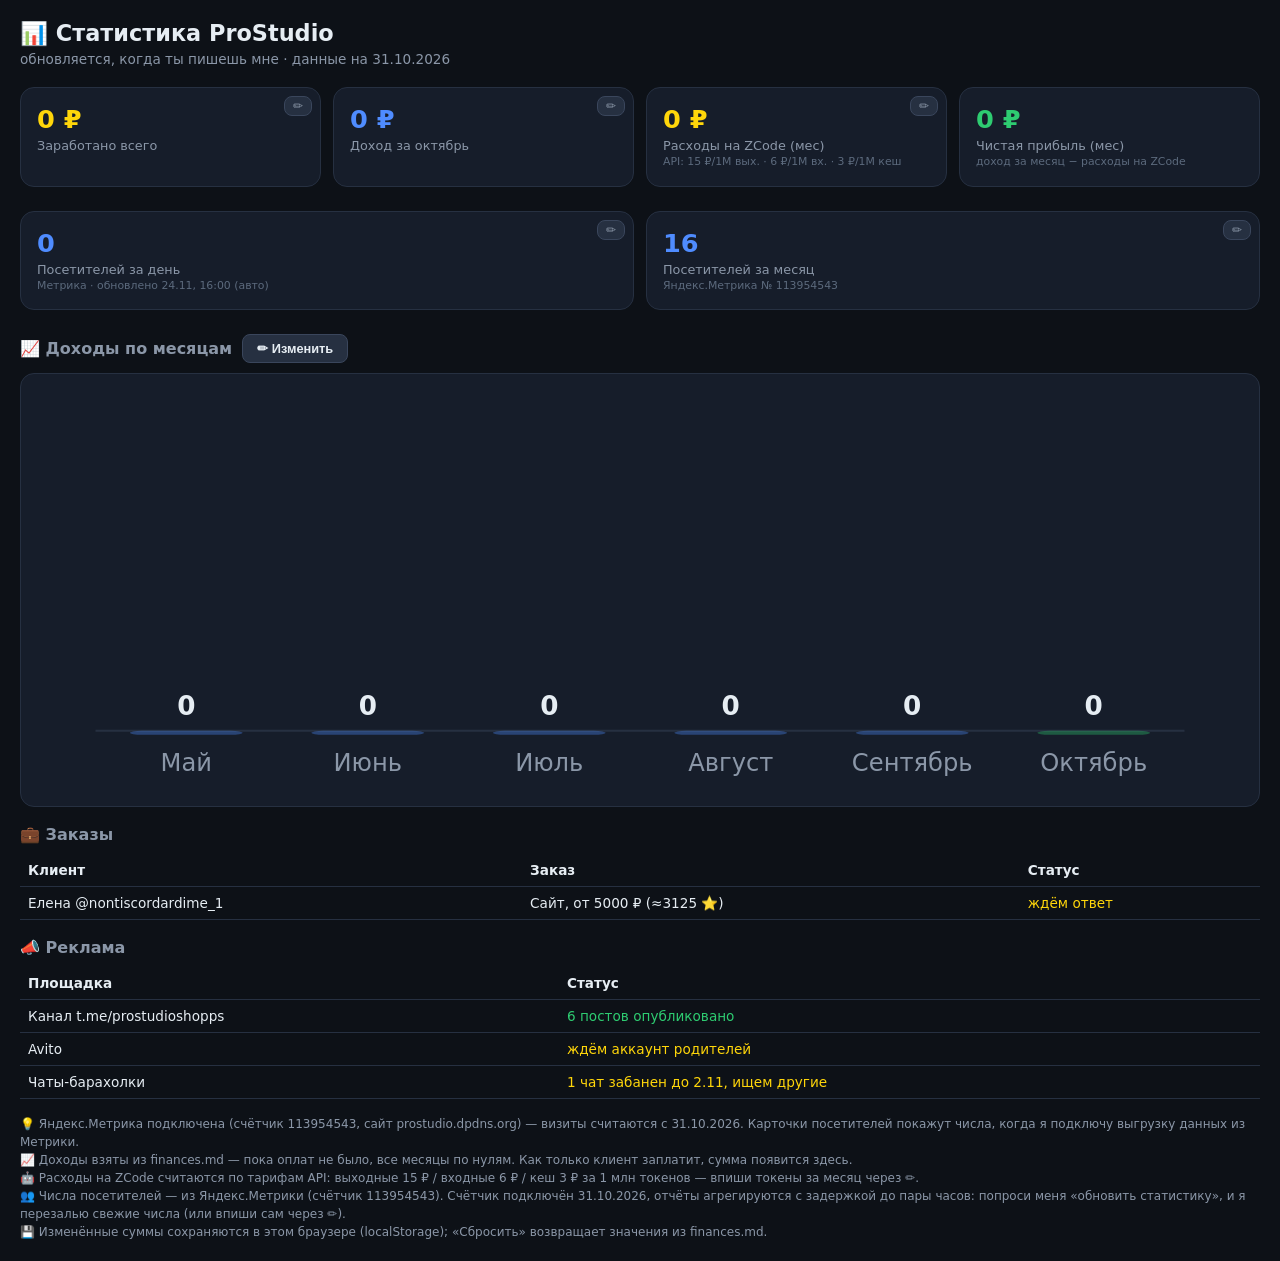
<file: stats-8729215207.html>
<!DOCTYPE html>
<html lang="ru">
<head>
<meta charset="UTF-8">
<meta name="viewport" content="width=device-width, initial-scale=1.0">
<meta name="robots" content="noindex">
<title>ProStudio · Статистика</title>
<!-- Yandex.Metrika: отдельный счётчик только для страницы статистики -->
<script type="text/javascript">
  (function(m,e,t,r,i,k,a){m[i]=m[i]||function(){(m[i].a=m[i].a||[]).push(arguments)};m[i].l=1*new Date();
  for(var j=0;j<document.scripts.length;j++){if(document.scripts[j].src===r){return;}}
  k=e.createElement(t),a=e.getElementsByTagName(t)[0],k.async=1,k.src=r,a.parentNode.insertBefore(k,a)})
  (window, document, "script", "https://mc.yandex.ru/metrika/tag.js?id=113955172", "ym");
  ym(113955172, "init", { clickmap:true, trackLinks:true, accurateTrackBounce:true });
</script>
<noscript><div><img src="https://mc.yandex.ru/watch/113955172" style="position:absolute;left:-9999px" alt=""></div></noscript>
<!-- /Yandex.Metrika -->
<style>
  * { margin:0; padding:0; box-sizing:border-box; }
  body { font-family:"Segoe UI",system-ui,sans-serif; background:#0d1117; color:#e6edf3; padding:20px; }
  h1 { font-size:1.4rem; margin-bottom:4px; } .sub{color:#8b97a8;font-size:.85rem;margin-bottom:20px;}
  .grid { display:grid; grid-template-columns:repeat(auto-fit,minmax(150px,1fr)); gap:12px; margin-bottom:24px; }
  .card { background:#161d2a; border:1px solid #263041; border-radius:14px; padding:16px; position:relative; }
  .card .num { font-size:1.6rem; font-weight:800; }
  .card .lbl { color:#8b97a8; font-size:.8rem; margin-top:4px; }
  .card .hint { color:#5c6a7d; font-size:.68rem; margin-top:2px; line-height:1.35; }
  .green{color:#2ecc71}.blue{color:#4f8cff}.yellow{color:#ffd60a}.red{color:#ff5c5c}
  h2 { font-size:1rem; margin:18px 0 10px; color:#8b97a8; display:flex; align-items:center; gap:10px; }
  table { width:100%; border-collapse:collapse; font-size:.85rem; }
  td,th { padding:8px; border-bottom:1px solid #263041; text-align:left; }
  .st-ok{color:#2ecc71}.st-wait{color:#ffd60a}
  .note { color:#8b97a8; font-size:.75rem; margin-top:16px; line-height:1.5; }
  .edit { position:absolute; top:8px; right:8px; background:#263041; border:1px solid #3a465c; color:#8b97a8;
          border-radius:8px; padding:2px 8px; font-size:.75rem; cursor:pointer; }
  .edit:hover { color:#e6edf3; border-color:#4f8cff; }
  .btn { background:#263041; border:1px solid #3a465c; color:#e6edf3; border-radius:8px; padding:6px 14px;
         font-size:.8rem; cursor:pointer; font-weight:600; }
  .btn:hover { border-color:#4f8cff; }
  .btn.save { background:#1d3a2a; border-color:#2ecc71; color:#2ecc71; }
  .btn.danger { color:#ff5c5c; border-color:#5c3030; }
  #panel { background:#161d2a; border:1px solid #263041; border-radius:14px; padding:16px; margin-bottom:20px; }
  #panel h3 { font-size:.85rem; color:#8b97a8; margin:12px 0 8px; }
  #panel h3:first-child { margin-top:0; }
  .prow { display:flex; flex-wrap:wrap; gap:10px; }
  .prow label { display:flex; flex-direction:column; gap:4px; font-size:.75rem; color:#8b97a8; min-width:110px; flex:1; }
  .prow input { background:#0d1117; border:1px solid #263041; color:#e6edf3; border-radius:8px; padding:7px 9px; font-size:.85rem; width:100%; }
  .prow input:focus { outline:none; border-color:#4f8cff; }
  .pbtns { display:flex; gap:10px; margin-top:14px; }
  #chart-wrap { background:#161d2a; border:1px solid #263041; border-radius:14px; padding:14px; }
  #chart svg { width:100%; height:auto; display:block; }
</style>
</head>
<body>
<h1>📊 Статистика ProStudio</h1>
<div class="sub">обновляется, когда ты пишешь мне · данные на 31.10.2026</div>

<div class="grid">
  <div class="card"><button class="edit" data-focus="inp-earned" title="Изменить">✏</button>
    <div class="num yellow" id="num-earned">0 ₽</div><div class="lbl">Заработано всего</div></div>
  <div class="card"><button class="edit" data-focus="inp-mincome" title="Изменить">✏</button>
    <div class="num blue" id="num-mincome">0 ₽</div><div class="lbl">Доход за октябрь</div></div>
  <div class="card"><button class="edit" data-focus="inp-tin" title="Изменить">✏</button>
    <div class="num yellow" id="num-zcode">0 ₽</div><div class="lbl">Расходы на ZCode (мес)</div>
    <div class="hint">API: 15 ₽/1M вых. · 6 ₽/1M вх. · 3 ₽/1M кеш</div></div>
  <div class="card">
    <div class="num green" id="num-net">0 ₽</div><div class="lbl">Чистая прибыль (мес)</div>
    <div class="hint">доход за месяц − расходы на ZCode</div></div>
</div>

<div class="grid">
  <div class="card"><button class="edit" data-focus="inp-vday" title="Изменить">✏</button>
    <div class="num blue" id="num-vday">0</div><div class="lbl">Посетителей за день</div>
    <div class="hint" id="hint-vday">Яндекс.Метрика № 113954543</div></div>
  <div class="card"><button class="edit" data-focus="inp-vmonth" title="Изменить">✏</button>
    <div class="num blue" id="num-vmonth">0</div><div class="lbl">Посетителей за месяц</div>
    <div class="hint">Яндекс.Метрика № 113954543</div></div>
</div>

<div id="panel" hidden>
  <h3>📈 Доходы по месяцам (₽)</h3>
  <div class="prow" id="month-inputs"></div>
  <h3>👥 Посетители (из Яндекс.Метрики)</h3>
  <div class="prow">
    <label>За день<input type="number" min="0" id="inp-vday"></label>
    <label>За месяц<input type="number" min="0" id="inp-vmonth"></label>
  </div>
  <h3>🤖 Токены ZCode за октябрь (для расчёта расходов)</h3>  <div class="prow">
    <label>Входные токены<input type="number" min="0" id="inp-tin" placeholder="× 6 ₽/1M"></label>
    <label>Выходные токены<input type="number" min="0" id="inp-tout" placeholder="× 15 ₽/1M"></label>
    <label>Кеш-токены<input type="number" min="0" id="inp-tcache" placeholder="× 3 ₽/1M"></label>
  </div>
  <h3>💰 Заработано всего (₽)</h3>
  <div class="prow">
    <label>Сумма<input type="number" min="0" id="inp-earned"></label>
  </div>
  <div class="pbtns">
    <button class="btn save" id="btn-save">💾 Сохранить</button>
    <button class="btn" id="btn-close">Закрыть</button>
    <button class="btn danger" id="btn-reset">↺ Сбросить к finances.md</button>
  </div>
</div>

<h2>📈 Доходы по месяцам <button class="btn" id="btn-open-panel">✏ Изменить</button></h2>
<div id="chart-wrap"><div id="chart"></div></div>

<h2>💼 Заказы</h2>
<table>
  <tr><th>Клиент</th><th>Заказ</th><th>Статус</th></tr>
  <tr><td>Елена @nontiscordardime_1</td><td>Сайт, от 5000 ₽ (≈3125 ⭐)</td><td class="st-wait">ждём ответ</td></tr>
</table>

<h2>📣 Реклама</h2>
<table>
  <tr><th>Площадка</th><th>Статус</th></tr>
  <tr><td>Канал t.me/prostudioshopps</td><td class="st-ok">6 постов опубликовано</td></tr>
  <tr><td>Avito</td><td class="st-wait">ждём аккаунт родителей</td></tr>
  <tr><td>Чаты-барахолки</td><td class="st-wait">1 чат забанен до 2.11, ищем другие</td></tr>
</table>

<div class="note">💡 Яндекс.Метрика подключена (счётчик 113954543, сайт prostudio.dpdns.org) — визиты считаются с 31.10.2026. Карточки посетителей покажут числа, когда я подключу выгрузку данных из Метрики.<br>
📈 Доходы взяты из finances.md — пока оплат не было, все месяцы по нулям. Как только клиент заплатит, сумма появится здесь.<br>
🤖 Расходы на ZCode считаются по тарифам API: выходные 15 ₽ / входные 6 ₽ / кеш 3 ₽ за 1 млн токенов — впиши токены за месяц через ✏.<br>
👥 Числа посетителей — из Яндекс.Метрики (счётчик 113954543). Счётчик подключён 31.10.2026, отчёты агрегируются с задержкой до пары часов: попроси меня «обновить статистику», и я перезалью свежие числа (или впиши сам через ✏).<br>
💾 Изменённые суммы сохраняются в этом браузере (localStorage); «Сбросить» возвращает значения из finances.md.</div>

<script>
(function(){
  var CUR = "2026-10";
  var MONTHS = [["2026-05","Май"],["2026-06","Июнь"],["2026-07","Июль"],["2026-08","Август"],["2026-09","Сентябрь"],["2026-10","Октябрь"]];
  var PRICE = { out: 15, in: 6, cache: 3 }; // ₽ за 1 млн токенов
  // данные из finances.md на 31.10.2026: оплат ещё не было
  // посетители — из Яндекс.Метрики № 113954543 (счётчик подключён 31.10.2026,
  // отчёты агрегируются с задержкой; обновляются, когда просишь меня «обновить статистику»)
  var DEF = { earned: 0, visitors: { day: 0, month: 0 }, months: {}, tokens: { in: 0, out: 0, cache: 0 } };
  MONTHS.forEach(function(m){ DEF.months[m[0]] = 0; });

  var KEY = "prostudio-stats-v1";
  function load(){
    try {
      var s = JSON.parse(localStorage.getItem(KEY));
      if (s && s.months && s.tokens) {
        if (!s.visitors) s.visitors = { day: 0, month: 0 };
        return s;
      }
    } catch(e) {}
    return JSON.parse(JSON.stringify(DEF));
  }
  var S = load();
  function save(){ try { localStorage.setItem(KEY, JSON.stringify(S)); } catch(e) {} }

  function fmt(n){ return Math.round(n).toLocaleString("ru-RU") + " ₽"; }
  function num(id){ var v = parseFloat(document.getElementById(id).value); return isFinite(v) && v > 0 ? v : 0; }
  function zcodeCost(){
    return S.tokens.out/1e6*PRICE.out + S.tokens.in/1e6*PRICE.in + S.tokens.cache/1e6*PRICE.cache;
  }

  function render(){
    var mi = S.months[CUR] || 0, zc = zcodeCost(), net = mi - zc;
    document.getElementById("num-earned").textContent = fmt(S.earned);
    document.getElementById("num-mincome").textContent = fmt(mi);
    document.getElementById("num-zcode").textContent = fmt(zc);
    document.getElementById("num-vday").textContent = (S.visitors.day || 0).toLocaleString("ru-RU");
    document.getElementById("num-vmonth").textContent = (S.visitors.month || 0).toLocaleString("ru-RU");
    var netEl = document.getElementById("num-net");
    netEl.textContent = (net < 0 ? "−" : "") + fmt(Math.abs(net));
    netEl.className = "num " + (net > 0 ? "green" : (net < 0 ? "red" : "green"));
    renderChart();
  }

  function renderChart(){
    var W = 600, H = 200, pad = 30, bw = 56;
    var vals = MONTHS.map(function(m){ return S.months[m[0]] || 0; });
    var max = Math.max.apply(null, vals.concat([1]));
    var step = (W - 2*pad) / MONTHS.length;
    var svg = '<svg viewBox="0 0 ' + W + ' ' + H + '" xmlns="http://www.w3.org/2000/svg">';
    svg += '<line x1="' + pad + '" y1="' + (H-30) + '" x2="' + (W-pad) + '" y2="' + (H-30) + '" stroke="#263041" stroke-width="1"/>';
    MONTHS.forEach(function(m, i){
      var v = vals[i], h = Math.round(v / max * (H - 80));
      var x = pad + i*step + (step - bw)/2, y = H - 30 - h;
      var last = m[0] === CUR;
      svg += '<rect x="' + x + '" y="' + y + '" width="' + bw + '" height="' + Math.max(h, 2) + '" rx="6" fill="' + (last ? "#2ecc71" : "#4f8cff") + '" opacity="' + (h ? 1 : 0.35) + '"/>';
      svg += '<text x="' + (x + bw/2) + '" y="' + (y - 8) + '" fill="#e6edf3" font-size="13" font-weight="700" text-anchor="middle">' + (v ? fmt(v) : "0") + '</text>';
      svg += '<text x="' + (x + bw/2) + '" y="' + (H - 10) + '" fill="#8b97a8" font-size="12" text-anchor="middle">' + m[1] + '</text>';
    });
    svg += '</svg>';
    document.getElementById("chart").innerHTML = svg;
  }

  // панель редактирования
  var panel = document.getElementById("panel");
  var mi = document.getElementById("month-inputs");
  MONTHS.forEach(function(m){
    var l = document.createElement("label");
    l.textContent = m[1] + " (₽)";
    var inp = document.createElement("input");
    inp.type = "number"; inp.min = "0"; inp.id = "inp-m-" + m[0];
    l.appendChild(inp); mi.appendChild(l);
  });

  function fillPanel(){
    MONTHS.forEach(function(m){ document.getElementById("inp-m-" + m[0]).value = S.months[m[0]] || ""; });
    document.getElementById("inp-tin").value = S.tokens.in || "";
    document.getElementById("inp-tout").value = S.tokens.out || "";
    document.getElementById("inp-tcache").value = S.tokens.cache || "";
    document.getElementById("inp-vday").value = S.visitors.day || "";
    document.getElementById("inp-vmonth").value = S.visitors.month || "";
    document.getElementById("inp-earned").value = S.earned || "";
  }
  function openPanel(focusId){ panel.hidden = false; fillPanel(); if (focusId) document.getElementById(focusId).focus(); }

  document.getElementById("btn-open-panel").onclick = function(){ openPanel(); };
  document.querySelectorAll(".edit").forEach(function(b){
    b.onclick = function(){ openPanel(b.getAttribute("data-focus")); };
  });
  document.getElementById("btn-close").onclick = function(){ panel.hidden = true; };
  document.getElementById("btn-save").onclick = function(){
    MONTHS.forEach(function(m){ S.months[m[0]] = num("inp-m-" + m[0]); });
    S.tokens = { in: num("inp-tin"), out: num("inp-tout"), cache: num("inp-tcache") };
    S.visitors = { day: num("inp-vday"), month: num("inp-vmonth") };
    S.earned = num("inp-earned");
    save(); render(); panel.hidden = true;
  };
  document.getElementById("btn-reset").onclick = function(){
    S = JSON.parse(JSON.stringify(DEF));
    try { localStorage.removeItem(KEY); } catch(e) {}
    fillPanel(); render();
  };

  render();

  // автообновление посетителей: GitHub Actions каждые 2 часа пишет visitors.json
  fetch("visitors.json?ts=" + Date.now())
    .then(r => r.ok ? r.json() : null)
    .then(j => {
      if (!j || !j.day || !j.month) return;
      S.visitors = { day: j.day.users || 0, month: j.month.users || 0 };
      render();
      var when = new Date(j.updated).toLocaleString("ru-RU", { day: "2-digit", month: "2-digit", hour: "2-digit", minute: "2-digit" });
      var hv = document.getElementById("hint-vday");
      if (hv) hv.textContent = "Метрика · обновлено " + when + " (авто)";
    })
    .catch(() => {});
})();
</script>
</body>
</html>
</file>
